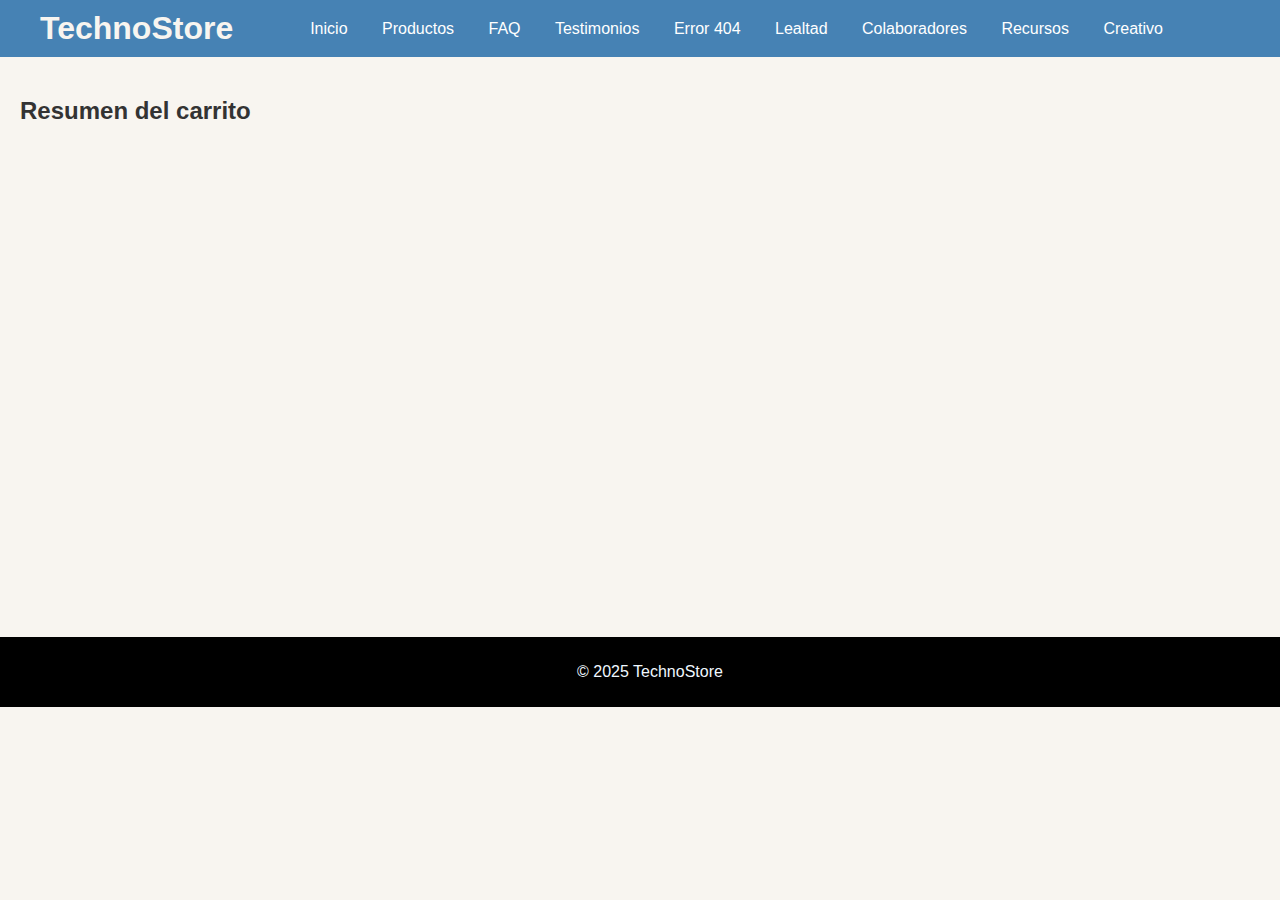
<file: carrito.html>
<!DOCTYPE html>
<html lang="es">
<head>
  <meta charset="UTF-8">
  <title>Carrito - TechnoStore</title>
</head>
<link rel="stylesheet" href="css/style.css">

<body>
  <header>
    <div class="header-container">
      <h1>TechnoStore</h1> 
      <nav>
        <a href="/">Inicio</a>
        <a href="productos.html">Productos</a>
        <a href="FAQ.html">FAQ</a>
        <a href="resenas.html">Testimonios</a>
        <a href="error.html">Error 404</a>
        <a href="lealtad.html">Lealtad</a>
        <a href="colaboradores.html">Colaboradores</a>
        <a href="recursos.html">Recursos</a>
        <a href="creativa.html">Creativo</a>
      </nav>
    </div>
  </header>

  <main>
    <h2>Resumen del carrito</h2>
  </main>

  <footer>
    <p>© 2025 TechnoStore</p>
  </footer>
</body>
</html>
</file>
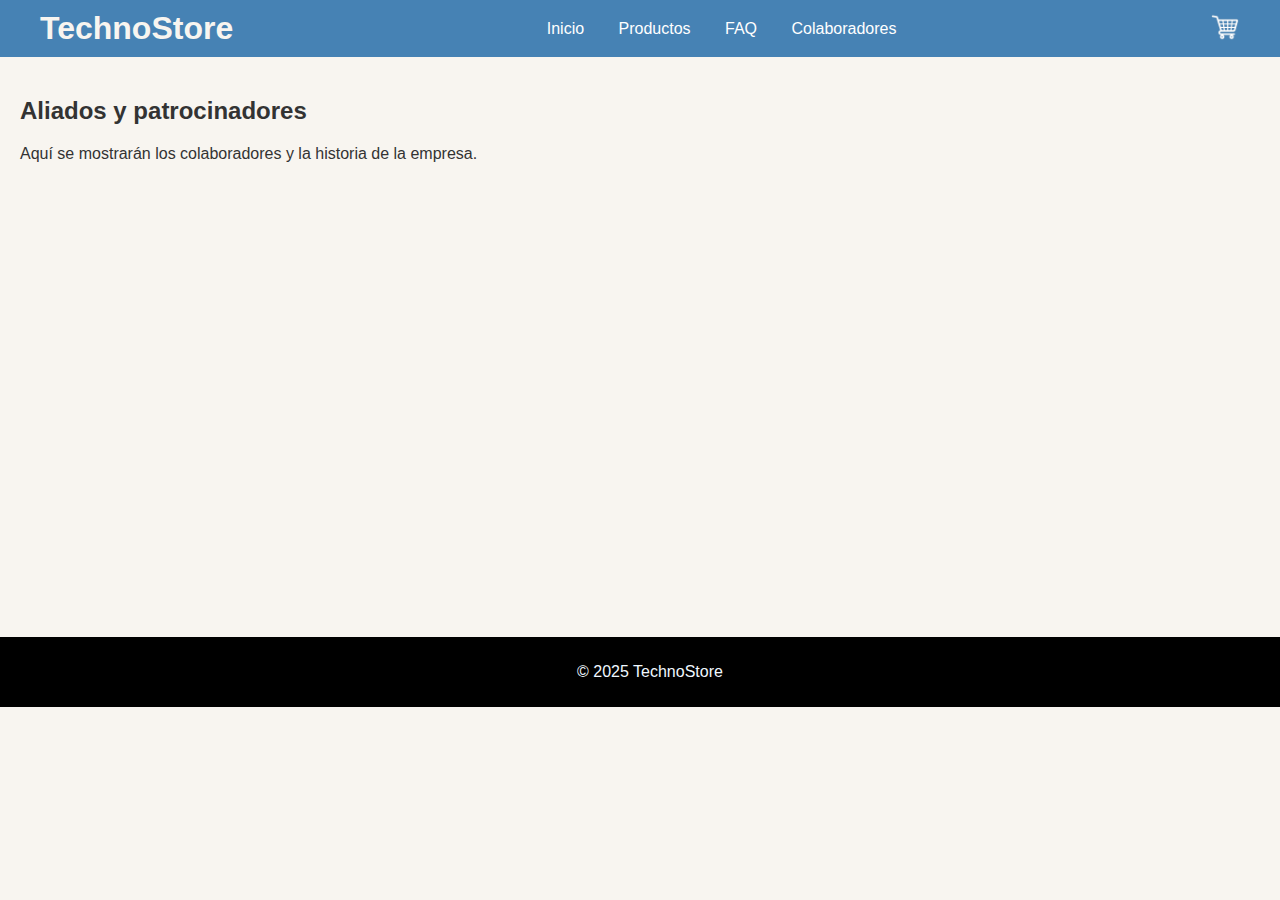
<file: colaboradores.html>
<!DOCTYPE html>
<html lang="es">
<head>
  <meta charset="UTF-8">
  <title>Colaboradores - TechnoStore</title>
</head>
<link rel="stylesheet" href="css/style.css">

<body>
  <header>
    <div class="header-container">
      <h1>TechnoStore</h1> 
      <nav>
        <a href="/">Inicio</a>
        <a href="productos.html">Productos</a>
        <a href="FAQ.html">FAQ</a>
        <a href="colaboradores.html">Colaboradores</a>
      </nav>
      <div class="carrito-icon">
        <a href="carrito.html">
          <img src="imagenes/carritoDeCompras.png" alt="Carrito de Compras">
        </a>
      </div>
    </div>
  </header>

  <main>
    <h2>Aliados y patrocinadores</h2>
    <p>Aquí se mostrarán los colaboradores y la historia de la empresa.</p>
  </main>

  <footer>
    <p>© 2025 TechnoStore</p>
  </footer>
</body>
</html>
</file>
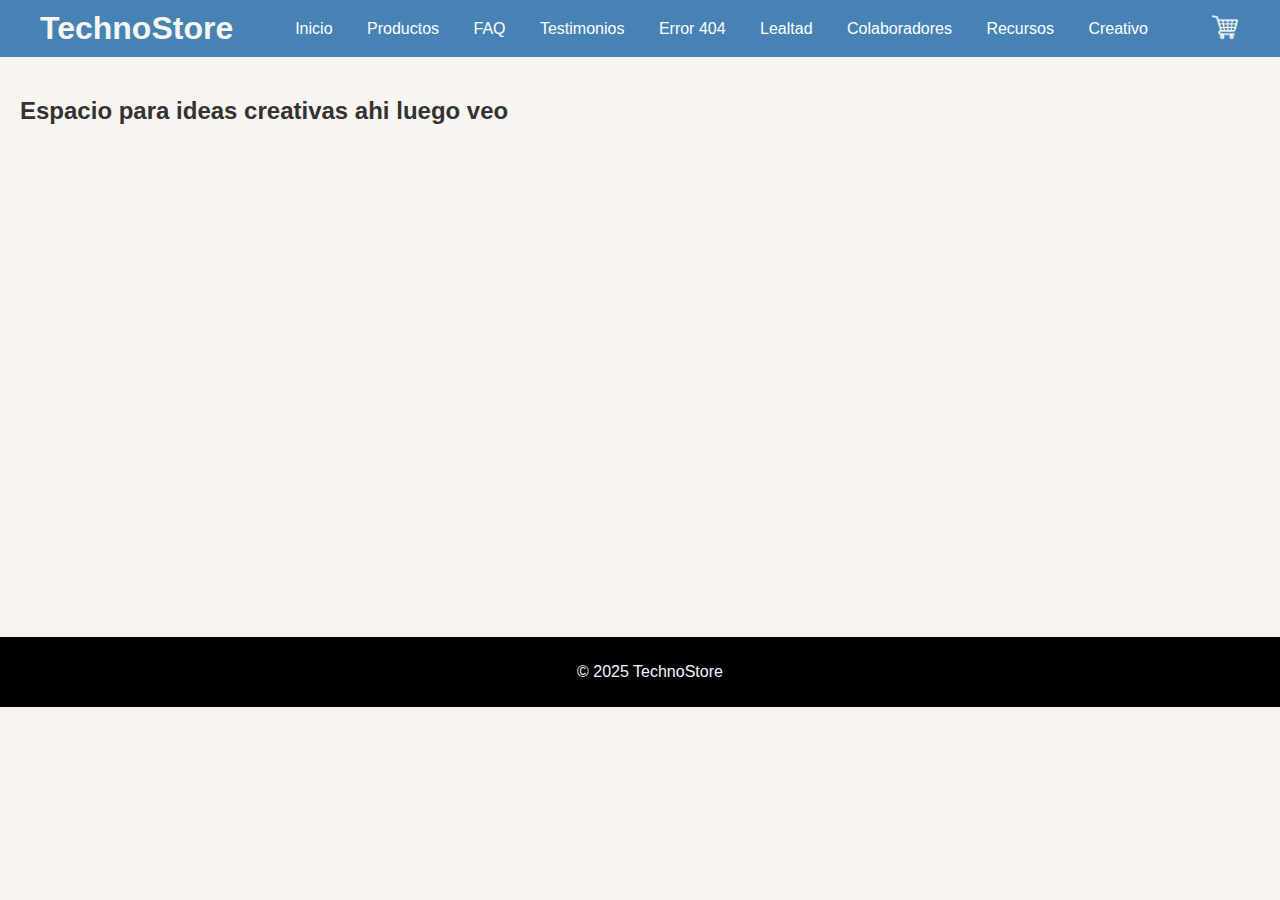
<file: creativa.html>
<!DOCTYPE html>
<html lang="es">
<head>
  <meta charset="UTF-8">
  <title>Página Creativa - TechnoStore</title>
</head>
<link rel="stylesheet" href="css/style.css">

<body>
  <header>
    <div class="header-container">
      <h1>TechnoStore</h1> 
      <nav>
        <a href="/">Inicio</a>
        <a href="productos.html">Productos</a>
        <a href="FAQ.html">FAQ</a>
        <a href="resenas.html">Testimonios</a>
        <a href="error.html">Error 404</a>
        <a href="lealtad.html">Lealtad</a>
        <a href="colaboradores.html">Colaboradores</a>
        <a href="recursos.html">Recursos</a>
        <a href="creativa.html">Creativo</a>
      </nav>
      <div class="carrito-icon">
        <a href="carrito.html">
          <img src="imagenes/carritoDeCompras.png" alt="Carrito de Compras">
        </a>
      </div>
    </div>
  </header>

  <main>
    <h2>Espacio para ideas creativas ahi luego veo</h2>
  </main>

  <footer>
    <p>© 2025 TechnoStore</p>
  </footer>
</body>
</html>
</file>
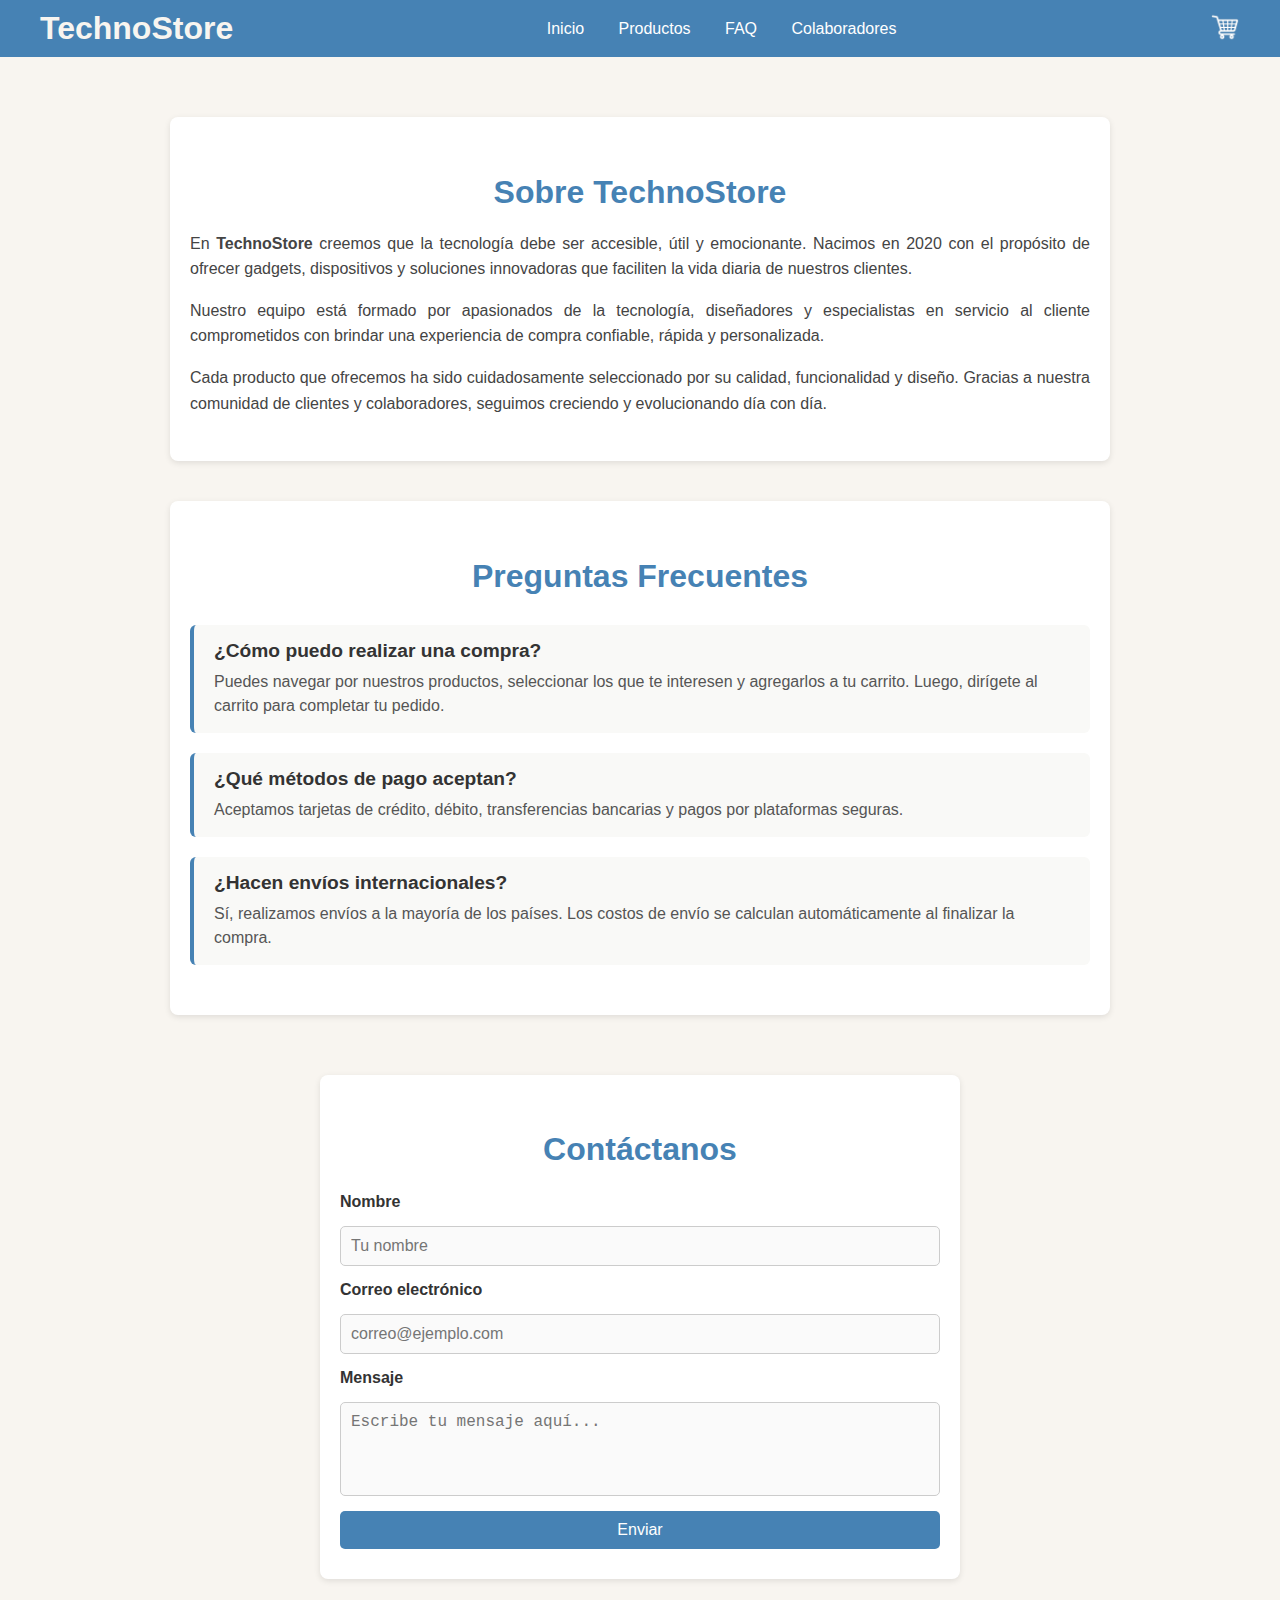
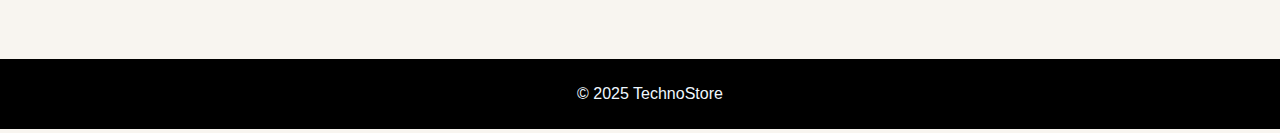
<file: FAQ.html>
<!DOCTYPE html>
<html lang="es">
<head>
  <meta charset="UTF-8">
  <title>FAQ y Contacto - TechnoStore</title>

  <link rel="stylesheet" href="css/style.css">
  <link rel="stylesheet" href="css/FAQ.css">
</head>

<body>
  <header>
    <div class="header-container">
      <h1>TechnoStore</h1> 
      <nav>
        <a href="/">Inicio</a>
        <a href="productos.html">Productos</a>
        <a href="FAQ.html">FAQ</a>
        <a href="colaboradores.html">Colaboradores</a>
      </nav>
      <div class="carrito-icon">
        <a href="carrito.html">
          <img src="imagenes/carritoDeCompras.png" alt="Carrito de Compras">
        </a>
      </div>
    </div>
  </header>

  <main>

    <section class="about-section">
      <h2>Sobre TechnoStore</h2>
      <p>
        En <strong>TechnoStore</strong> creemos que la tecnología debe ser accesible, útil y emocionante. 
        Nacimos en 2020 con el propósito de ofrecer gadgets, dispositivos y soluciones innovadoras 
        que faciliten la vida diaria de nuestros clientes.
      </p>
      <p>
        Nuestro equipo está formado por apasionados de la tecnología, diseñadores y especialistas en servicio al cliente 
        comprometidos con brindar una experiencia de compra confiable, rápida y personalizada.
      </p>
      <p>
        Cada producto que ofrecemos ha sido cuidadosamente seleccionado por su calidad, funcionalidad y diseño. 
        Gracias a nuestra comunidad de clientes y colaboradores, seguimos creciendo y evolucionando día con día.
      </p>
    </section>

    <section class="faq-section">
      <h2>Preguntas Frecuentes</h2>

      <div class="faq-item">
        <h3>¿Cómo puedo realizar una compra?</h3>
        <p>Puedes navegar por nuestros productos, seleccionar los que te interesen y agregarlos a tu carrito. Luego, dirígete al carrito para completar tu pedido.</p>
      </div>

      <div class="faq-item">
        <h3>¿Qué métodos de pago aceptan?</h3>
        <p>Aceptamos tarjetas de crédito, débito, transferencias bancarias y pagos por plataformas seguras.</p>
      </div>

      <div class="faq-item">
        <h3>¿Hacen envíos internacionales?</h3>
        <p>Sí, realizamos envíos a la mayoría de los países. Los costos de envío se calculan automáticamente al finalizar la compra.</p>
      </div>
    </section>

    <section class="contact-section">
      <h2>Contáctanos</h2>
      <form>
        <label>Nombre</label>
        <input type="text" placeholder="Tu nombre" required>

        <label>Correo electrónico</label>
        <input type="email" placeholder="correo@ejemplo.com" required>

        <label>Mensaje</label>
        <textarea rows="4" placeholder="Escribe tu mensaje aquí..." required></textarea>

        <button type="submit">Enviar</button>
      </form>
    </section>

  </main>

  <footer>
    <p>© 2025 TechnoStore</p>
  </footer>
</body>
</html>
</file>
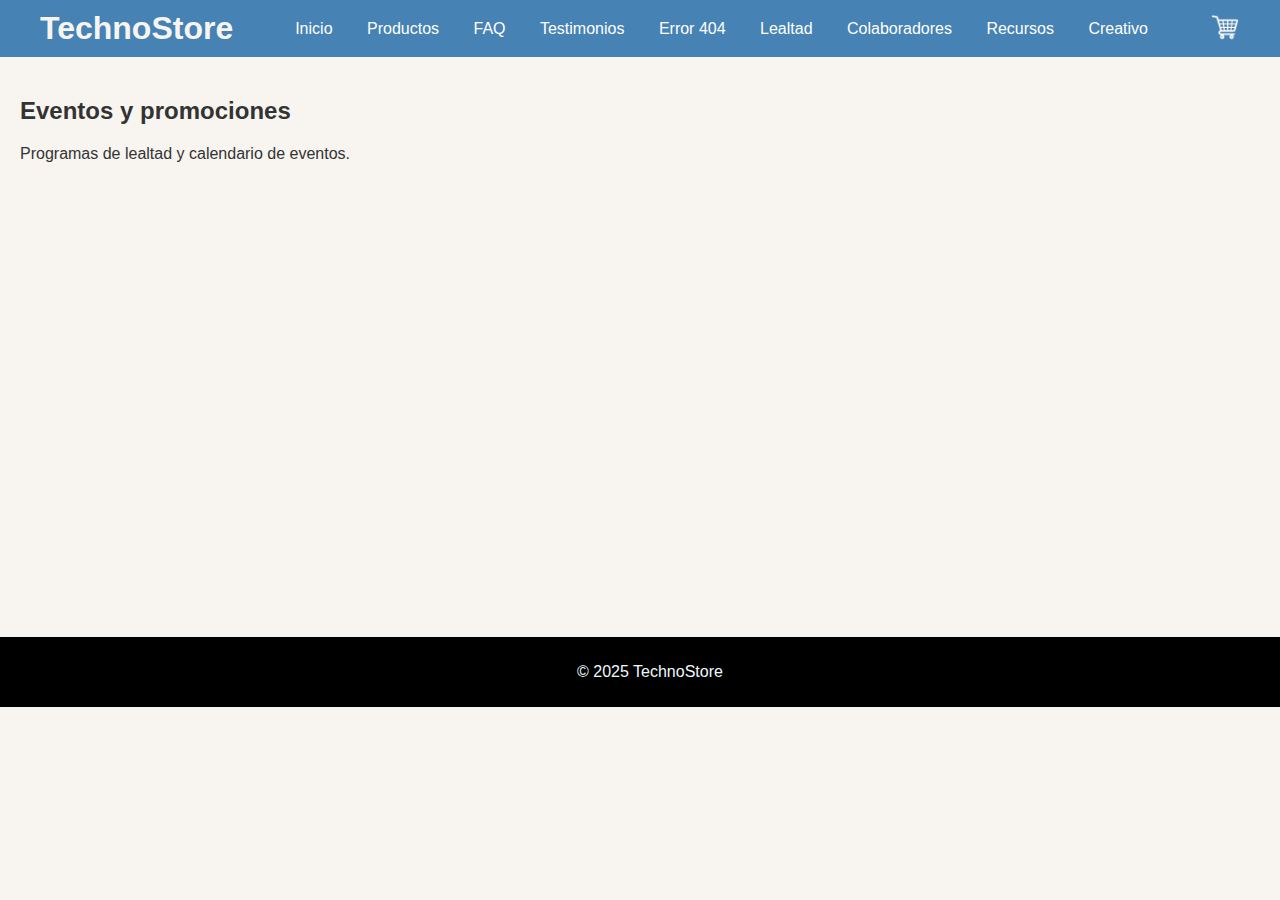
<file: lealtad.html>
<!DOCTYPE html>
<html lang="es">
<head>
  <meta charset="UTF-8">
  <title>Lealtad - TechnoStore</title>
</head>
<link rel="stylesheet" href="css/style.css">

<body>
  <header>
    <div class="header-container">
      <h1>TechnoStore</h1> 
      <nav>
        <a href="/">Inicio</a>
        <a href="productos.html">Productos</a>
        <a href="FAQ.html">FAQ</a>
        <a href="resenas.html">Testimonios</a>
        <a href="error.html">Error 404</a>
        <a href="lealtad.html">Lealtad</a>
        <a href="colaboradores.html">Colaboradores</a>
        <a href="recursos.html">Recursos</a>
        <a href="creativa.html">Creativo</a>
      </nav>
      <div class="carrito-icon">
        <a href="carrito.html">
          <img src="imagenes/carritoDeCompras.png" alt="Carrito de Compras">
        </a>
      </div>
    </div>
  </header>

  <main>
    <h2>Eventos y promociones</h2>
    <p>Programas de lealtad y calendario de eventos.</p>
  </main>

  <footer>
    <p>© 2025 TechnoStore</p>
  </footer>
</body>
</html>
</file>
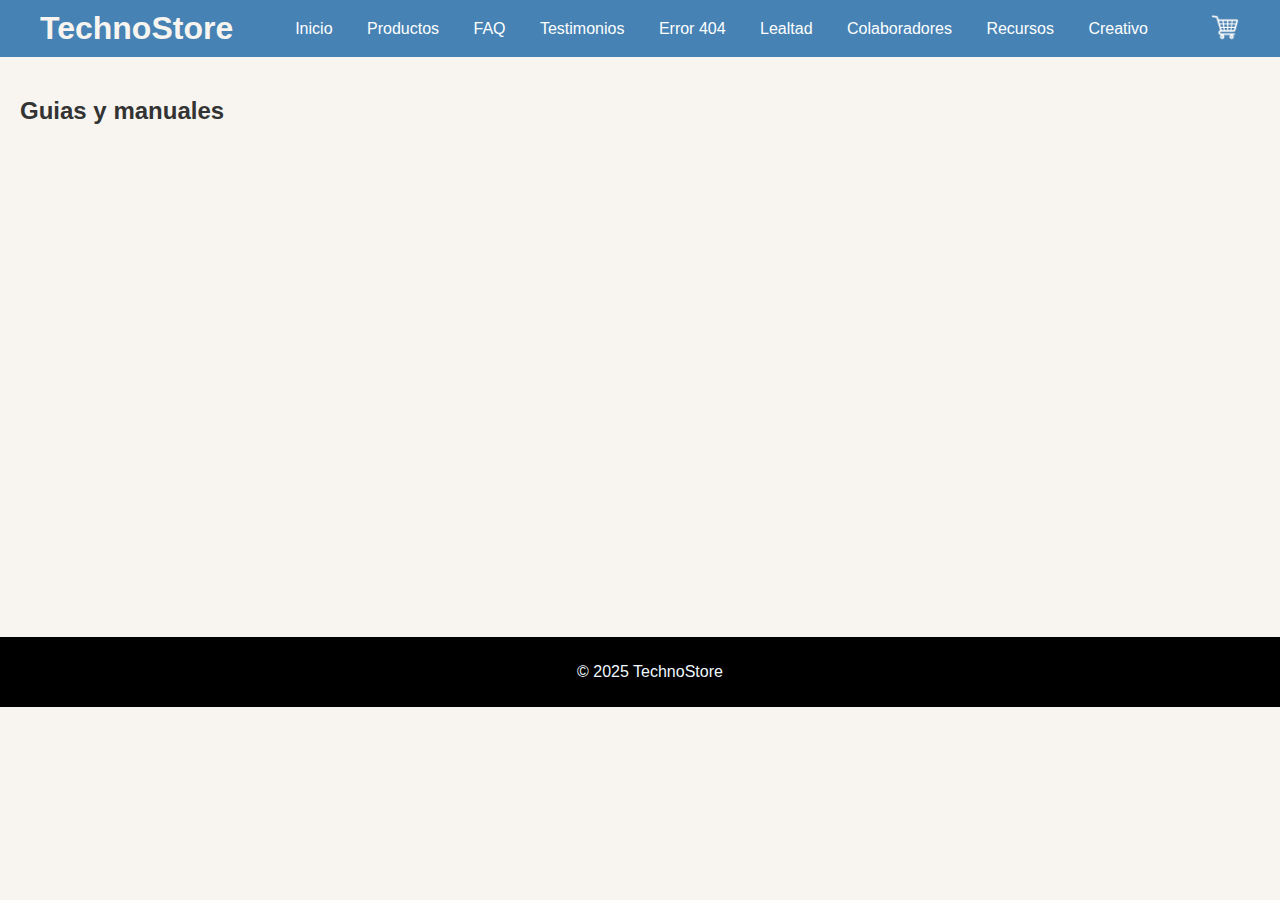
<file: recursos.html>
<!DOCTYPE html>
<html lang="es">
<head>
  <meta charset="UTF-8">
  <title>Recursos - TechnoStore</title>
</head>
<link rel="stylesheet" href="css/style.css">

<body>
  <header>
    <div class="header-container">
      <h1>TechnoStore</h1> 
      <nav>
        <a href="/">Inicio</a>
        <a href="productos.html">Productos</a>
        <a href="FAQ.html">FAQ</a>
        <a href="resenas.html">Testimonios</a>
        <a href="error.html">Error 404</a>
        <a href="lealtad.html">Lealtad</a>
        <a href="colaboradores.html">Colaboradores</a>
        <a href="recursos.html">Recursos</a>
        <a href="creativa.html">Creativo</a>
      </nav>
      <div class="carrito-icon">
        <a href="carrito.html">
          <img src="imagenes/carritoDeCompras.png" alt="Carrito de Compras">
        </a>
      </div>
    </div>
  </header>

  <main>
    <h2>Guias y manuales</h2>
  </main>

  <footer>
    <p>© 2025 TechnoStore</p>
  </footer>
</body>
</html>
</file>
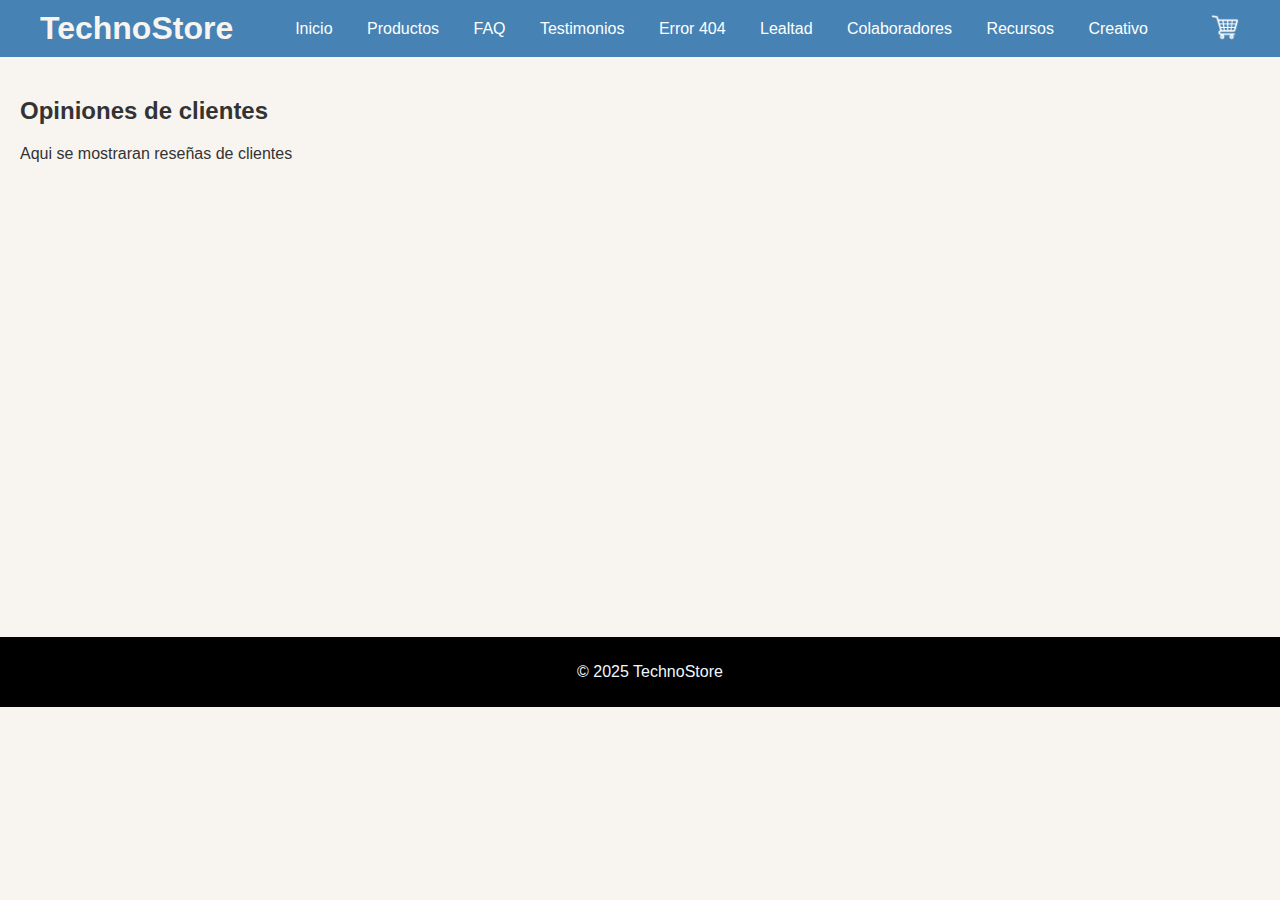
<file: resenas.html>
<!DOCTYPE html>
<html lang="es">
<head>
  <meta charset="UTF-8">
  <title>Reseñas - TechnoStore</title>
</head>
<link rel="stylesheet" href="css/style.css">

<body>
  <header>
   <div class="header-container">
      <h1>TechnoStore</h1> 
      <nav>
        <a href="/">Inicio</a>
        <a href="productos.html">Productos</a>
        <a href="FAQ.html">FAQ</a>
        <a href="resenas.html">Testimonios</a>
        <a href="error.html">Error 404</a>
        <a href="lealtad.html">Lealtad</a>
        <a href="colaboradores.html">Colaboradores</a>
        <a href="recursos.html">Recursos</a>
        <a href="creativa.html">Creativo</a>
      </nav>
      <div class="carrito-icon">
        <a href="carrito.html">
          <img src="imagenes/carritoDeCompras.png" alt="Carrito de Compras">
        </a>
      </div>
    </div>
  </header>

  <main>
    <h2>Opiniones de clientes</h2>
    <p>Aqui se mostraran reseñas de clientes</p>
  </main>

  <footer>
    <p>© 2025 TechnoStore</p>
  </footer>
</body>
</html>
</file>
<file: css/style.css>
body {
  margin: 0;
  padding: 0;
  font-family: Arial, sans-serif;
  background-color: #f8f5f0;
  color: #333;
}

header {
  background-color: steelblue;
  color: #f8f5f0;
  padding: 10px 20px;
  width: 100%;
  position: sticky;
  top: 0;
  left: 0;
  z-index: 10;
  box-sizing: border-box;
}

.header-container {
  display: flex;
  justify-content: space-between;
  align-items: center;
  max-width: 1200px;
  margin: 0 auto;
}

.header-container h1 {
  margin: 0;
}

nav {
  flex: 1;
  text-align: center;
}

nav a {
  margin: 0 15px;
  text-decoration: none;
  color: white;
}

.carrito-icon {
  position: relative;
}

.carrito-icon img {
  width: 30px;
  height: 30px;
}

main {
  position: relative;
  z-index: 1;
  min-height: 60vh;
  padding: 20px;
}

footer {
  background-color: black;
  color: aliceblue;
  text-align: center;
  padding: 10px;
  width: 100%;
  margin: 0;
}
</file>
<file: css/FAQ.css>
body {
  background-color: #f8f5f0;
  margin: 0;
  padding: 0;
  font-family: Arial, sans-serif;
  color: #333;
}

.about-section {
  max-width: 900px;
  margin: 40px auto;
  padding: 30px 20px;
  background-color: #ffffff;
  border-radius: 8px;
  box-shadow: 0 2px 6px rgba(0, 0, 0, 0.1);
}

.about-section h2 {
  text-align: center;
  color: steelblue;
  margin-bottom: 20px;
  font-size: 2rem;
}

.about-section p {
  color: #444;
  line-height: 1.6;
  margin-bottom: 15px;
  text-align: justify;
}

.faq-section {
  max-width: 900px;
  margin: 40px auto;
  padding: 30px 20px;
  background-color: #ffffff;
  border-radius: 8px;
  box-shadow: 0 2px 6px rgba(0, 0, 0, 0.1);
}

.faq-section h2 {
  text-align: center;
  color: steelblue;
  margin-bottom: 30px;
  font-size: 2rem;
}

.faq-item {
  margin-bottom: 20px;
  padding: 15px 20px;
  border-left: 4px solid steelblue;
  background-color: #f9f9f7;
  border-radius: 6px;
}

.faq-item h3 {
  margin: 0 0 8px 0;
  color: #333;
  font-size: 1.2rem;
}

.faq-item p {
  color: #555;
  margin: 0;
  line-height: 1.5;
}

.contact-section {
  max-width: 600px;
  margin: 60px auto;
  padding: 30px 20px;
  background-color: #ffffff;
  border-radius: 8px;
  box-shadow: 0 2px 6px rgba(0, 0, 0, 0.1);
}

.contact-section h2 {
  text-align: center;
  color: steelblue;
  margin-bottom: 25px;
  font-size: 2rem;
}

.contact-section form {
  display: flex;
  flex-direction: column;
  gap: 15px;
}

.contact-section label {
  font-weight: bold;
  color: #333;
}

.contact-section input,
.contact-section textarea {
  border: 1px solid #ccc;
  border-radius: 5px;
  padding: 10px;
  font-size: 1rem;
  background-color: #fafafa;
  transition: border-color 0.2s ease, background-color 0.2s ease;
}

.contact-section input:focus,
.contact-section textarea:focus {
  border-color: steelblue;
  outline: none;
  background-color: #fff;
}

.contact-section textarea {
  resize: none;
}

.contact-section button {
  background-color: steelblue;
  color: white;
  border: none;
  padding: 10px 20px;
  border-radius: 5px;
  cursor: pointer;
  font-size: 1rem;
  transition: background-color 0.3s ease;
}

.contact-section button:hover {
  background-color: #4682b4;
}
</file>
